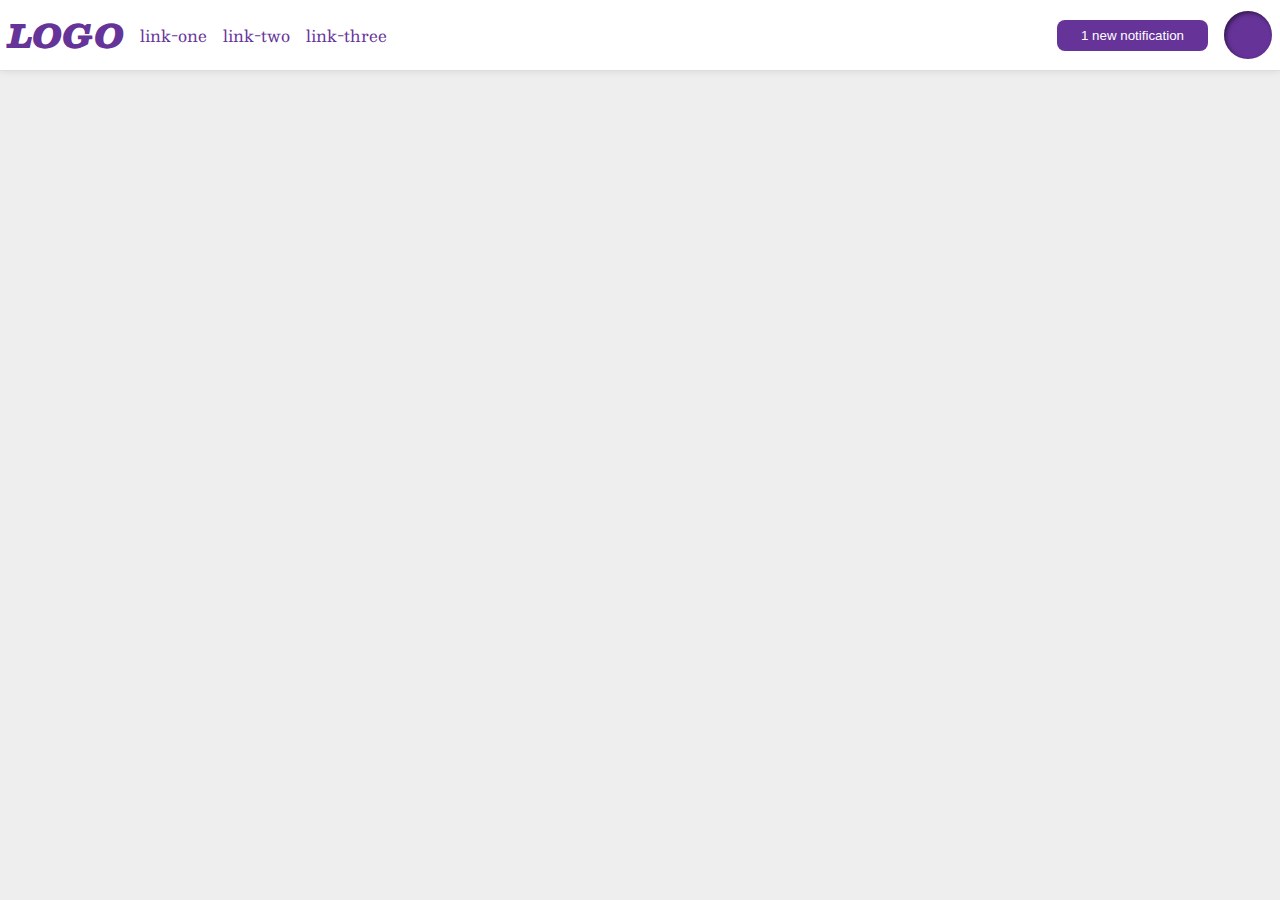
<file: foundations/flex/03-flex-header-2/index.html>
<!DOCTYPE html>
<html lang="en">
  <head>
    <meta charset="UTF-8">
    <meta http-equiv="X-UA-Compatible" content="IE=edge">
    <meta name="viewport" content="width=device-width, initial-scale=1.0">
    <title>Flex Header 2</title>
    <link rel="stylesheet" href="style.css">
  </head>
  <body>
    <div class="header">
      <div class="left">
        <div class="logo">
          LOGO
        </div>
        <ul class="links">
          <li><a href="https://google.com">link-one</a></li>
          <li><a href="https://google.com">link-two</a></li>
          <li><a href="https://google.com">link-three</a></li>
        </ul>
      </div>
      <div class="right">
        <button class="notifications">
          1 new notification
        </button>
        <div class="profile-image"></div>
      </div>
    </div>
  </body>
</html>
</file>
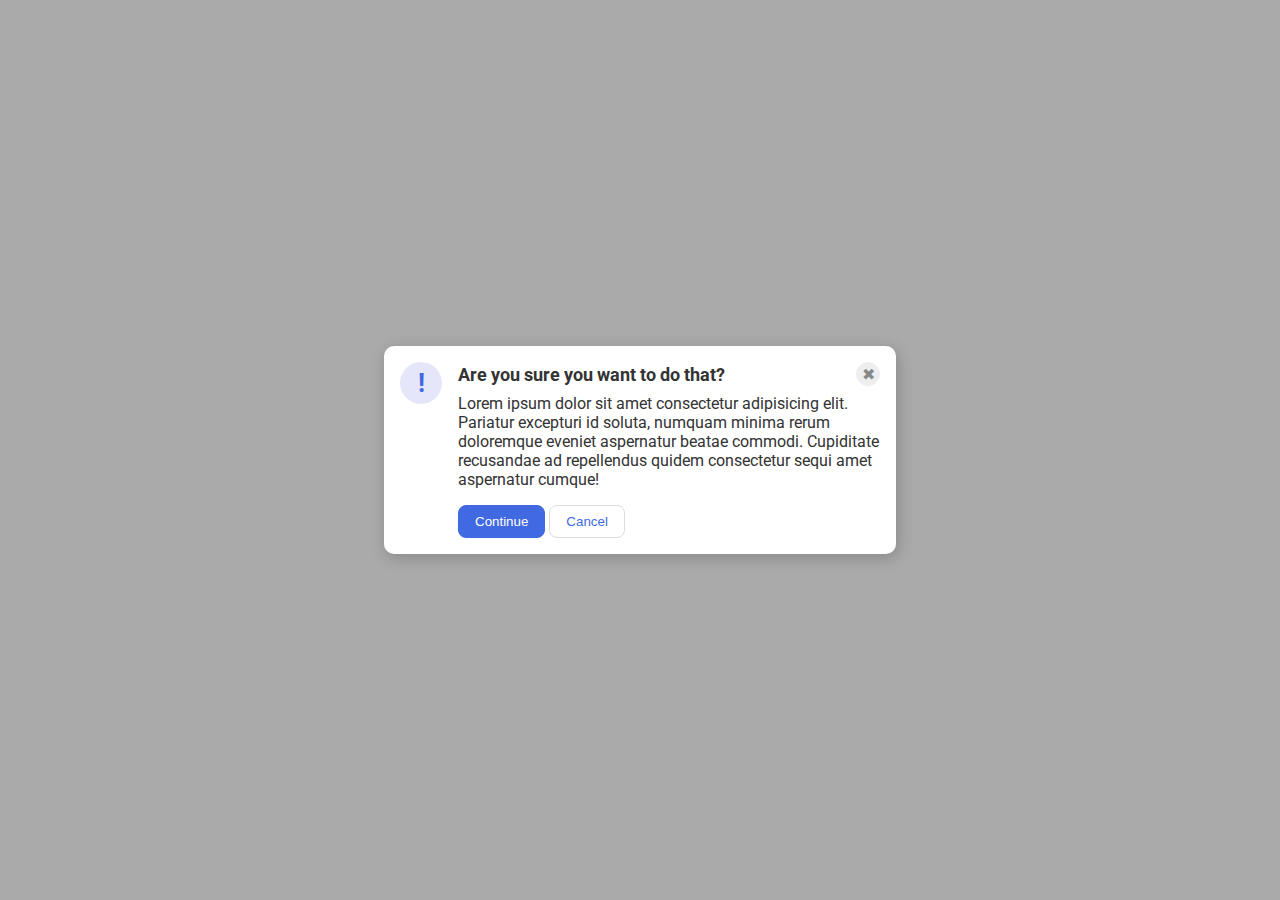
<file: foundations/flex/05-flex-modal/index.html>
<!DOCTYPE html>
<html lang="en">
  <head>
    <meta charset="UTF-8">
    <meta http-equiv="X-UA-Compatible" content="IE=edge">
    <meta name="viewport" content="width=device-width, initial-scale=1.0">
    <link rel="stylesheet" href="style.css">
    <title>Modal</title>
  </head>
  <body>
    <div class="modal">
      <div class="icon">!</div>
      <div class="container">
        <div class="header">Are you sure you want to do that?
          <button class="close-button">✖</button>
        </div>
        <div class="text">Lorem ipsum dolor sit amet consectetur adipisicing elit. Pariatur   excepturi id soluta, numquam minima rerum doloremque eveniet aspernatur beatae commodi.   Cupiditate recusandae ad repellendus quidem consectetur sequi amet aspernatur cumque!</div>
        <button class="continue">Continue</button>
        <button class="cancel">Cancel</button>
      </div>
    </div>
  </body>
</html>
</file>
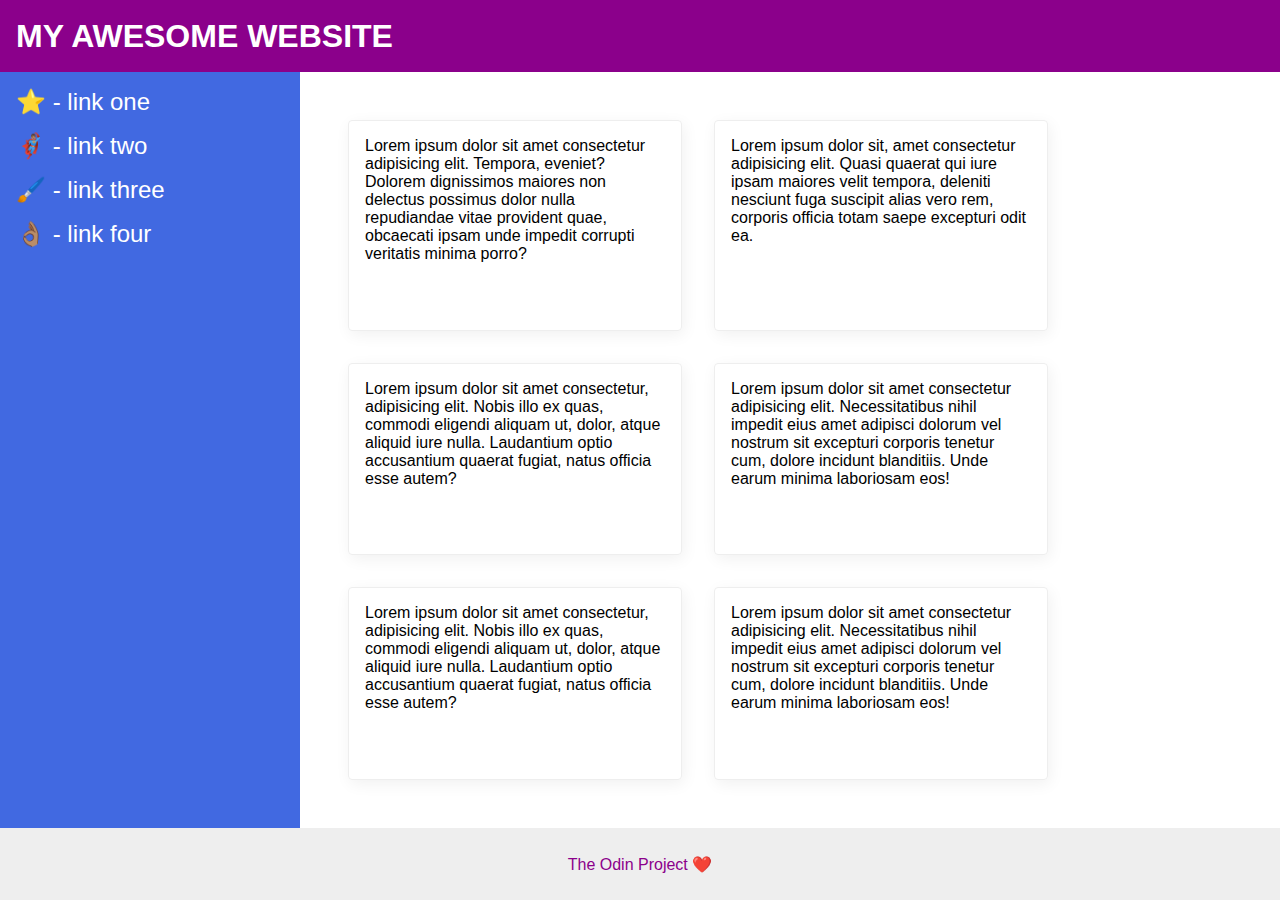
<file: foundations/flex/07-flex-layout-2/index.html>
<!DOCTYPE html>
<html lang="en">
  <head>
    <meta charset="UTF-8">
    <meta http-equiv="X-UA-Compatible" content="IE=edge">
    <meta name="viewport" content="width=device-width, initial-scale=1.0">
    <title>The Holy Grail</title>
    <link rel="stylesheet" href="style.css">
  </head>
  <body>
    <div class="header">
      MY AWESOME WEBSITE
    </div>
    <div class="body">
      <div class="sidebar">
        <ul>
          <li><a href="#">⭐ - link one</a></li>
          <li><a href="#">🦸🏽‍♂️ - link two</a></li>
          <li><a href="#">🖌️ - link three</a></li>
          <li><a href="#">👌🏽 - link four</a></li>
        </ul>
      </div>
      <div class="container">
        <div class="card">Lorem ipsum dolor sit amet consectetur adipisicing elit. Tempora, eveniet? Dolorem dignissimos maiores non delectus possimus dolor nulla repudiandae vitae provident quae, obcaecati ipsam unde impedit corrupti veritatis minima porro?</div>
        <div class="card">Lorem ipsum dolor sit, amet consectetur adipisicing elit. Quasi quaerat qui iure ipsam maiores velit tempora, deleniti nesciunt fuga suscipit alias vero rem, corporis officia totam saepe excepturi odit ea.</div>
        <div class="card">Lorem ipsum dolor sit amet consectetur, adipisicing elit. Nobis illo ex quas, commodi eligendi aliquam ut, dolor, atque aliquid iure nulla. Laudantium optio accusantium quaerat fugiat, natus officia esse autem?</div>
        <div class="card">Lorem ipsum dolor sit amet consectetur adipisicing elit. Necessitatibus nihil impedit eius amet adipisci dolorum vel nostrum sit excepturi corporis tenetur cum, dolore incidunt blanditiis. Unde earum minima laboriosam eos!</div>
        <div class="card">Lorem ipsum dolor sit amet consectetur, adipisicing elit. Nobis illo ex quas, commodi eligendi aliquam ut, dolor, atque aliquid iure nulla. Laudantium optio accusantium quaerat fugiat, natus officia esse autem?</div>
        <div class="card">Lorem ipsum dolor sit amet consectetur adipisicing elit. Necessitatibus nihil impedit eius amet adipisci dolorum vel nostrum sit excepturi corporis tenetur cum, dolore incidunt blanditiis. Unde earum minima laboriosam eos!</div>
      </div>
    </div>
    <div class="footer">
      The Odin Project ❤️
    </div>
  </body>
</html>
</file>
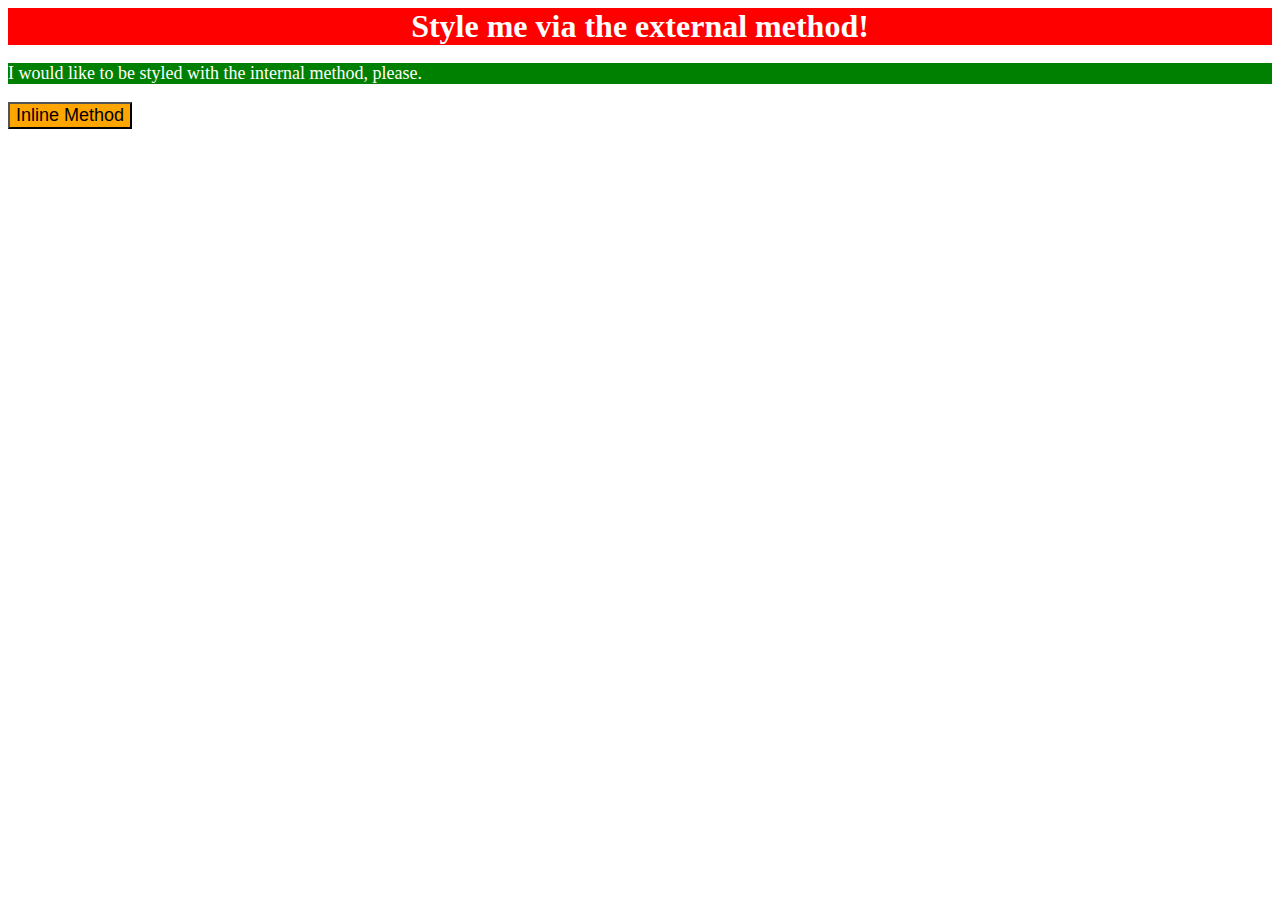
<file: foundations/intro-to-css/01-css-methods/index.html>
<!DOCTYPE html>
<html lang="en">
  <head>
    <meta charset="UTF-8">
    <meta http-equiv="X-UA-Compatible" content="IE=edge">
    <meta name="viewport" content="width=device-width, initial-scale=1.0">
    <title>Methods for Adding CSS</title>
    <link rel="stylesheet" href="style.css">

    <style>
      p {
        background: green;
        color: white;
        font-size: 18px;
      }
    </style>
  </head>
  <body>
    <div>Style me via the external method!</div>
    <p>I would like to be styled with the internal method, please.</p>
    <button style="background-color: orange; font-size: 18px;">Inline Method</button>
  </body>
</html>
</file>
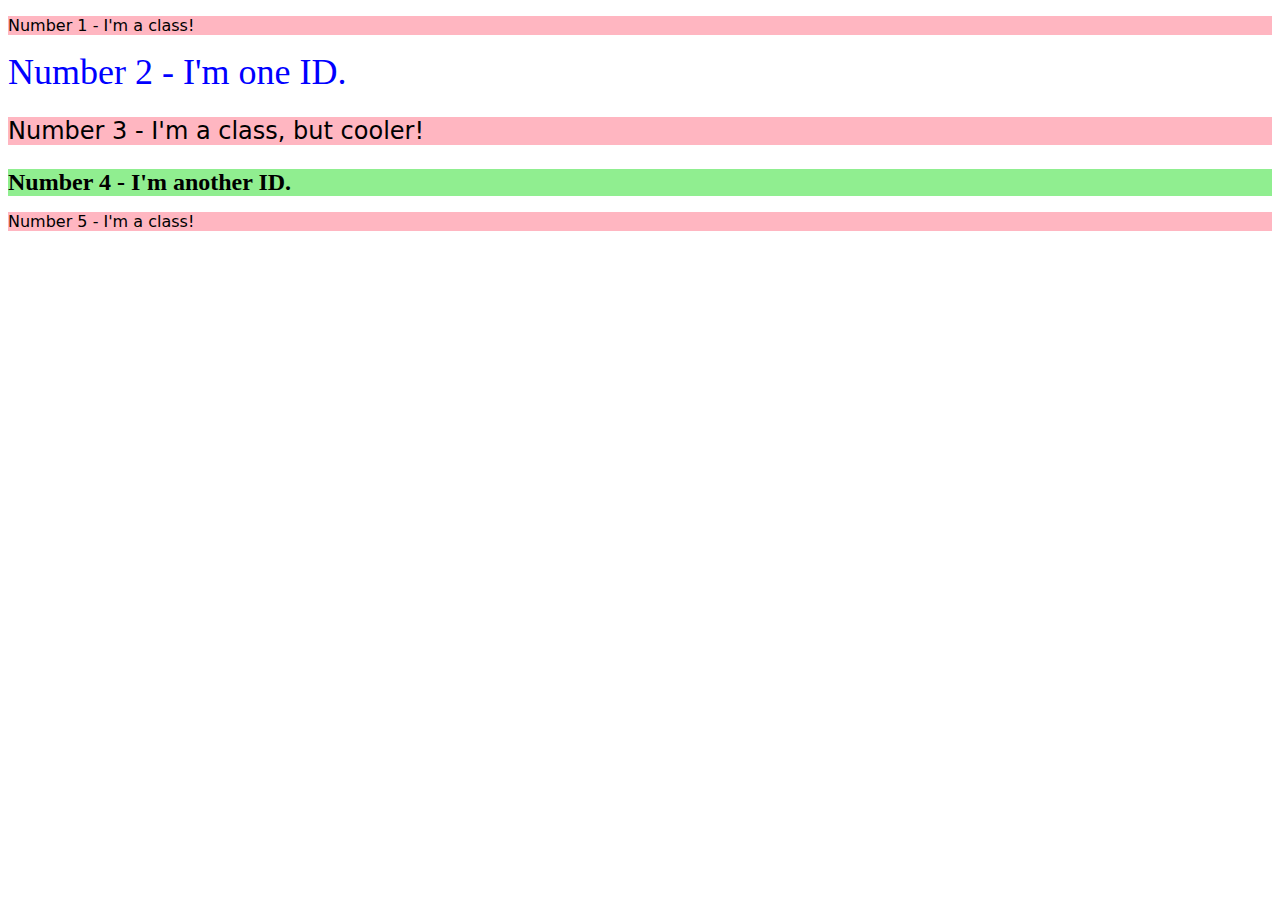
<file: foundations/intro-to-css/02-class-id-selectors/index.html>
<!DOCTYPE html>
<html lang="en">
  <head>
    <meta charset="UTF-8">
    <meta http-equiv="X-UA-Compatible" content="IE=edge">
    <meta name="viewport" content="width=device-width, initial-scale=1.0">
    <title>Class and ID Selectors</title>
    <link rel="stylesheet" href="style.css">
  </head>
  <body>
    <p class="odd-elem">Number 1 - I'm a class!</p>
    <div id="two-elem">Number 2 - I'm one ID.</div>
    <p class="odd-elem fs">Number 3 - I'm a class, but cooler!</p>
    <div class="fs" id="four-elem">Number 4 - I'm another ID.</div>
    <p class="odd-elem">Number 5 - I'm a class!</p>
  </body>
</html>
</file>
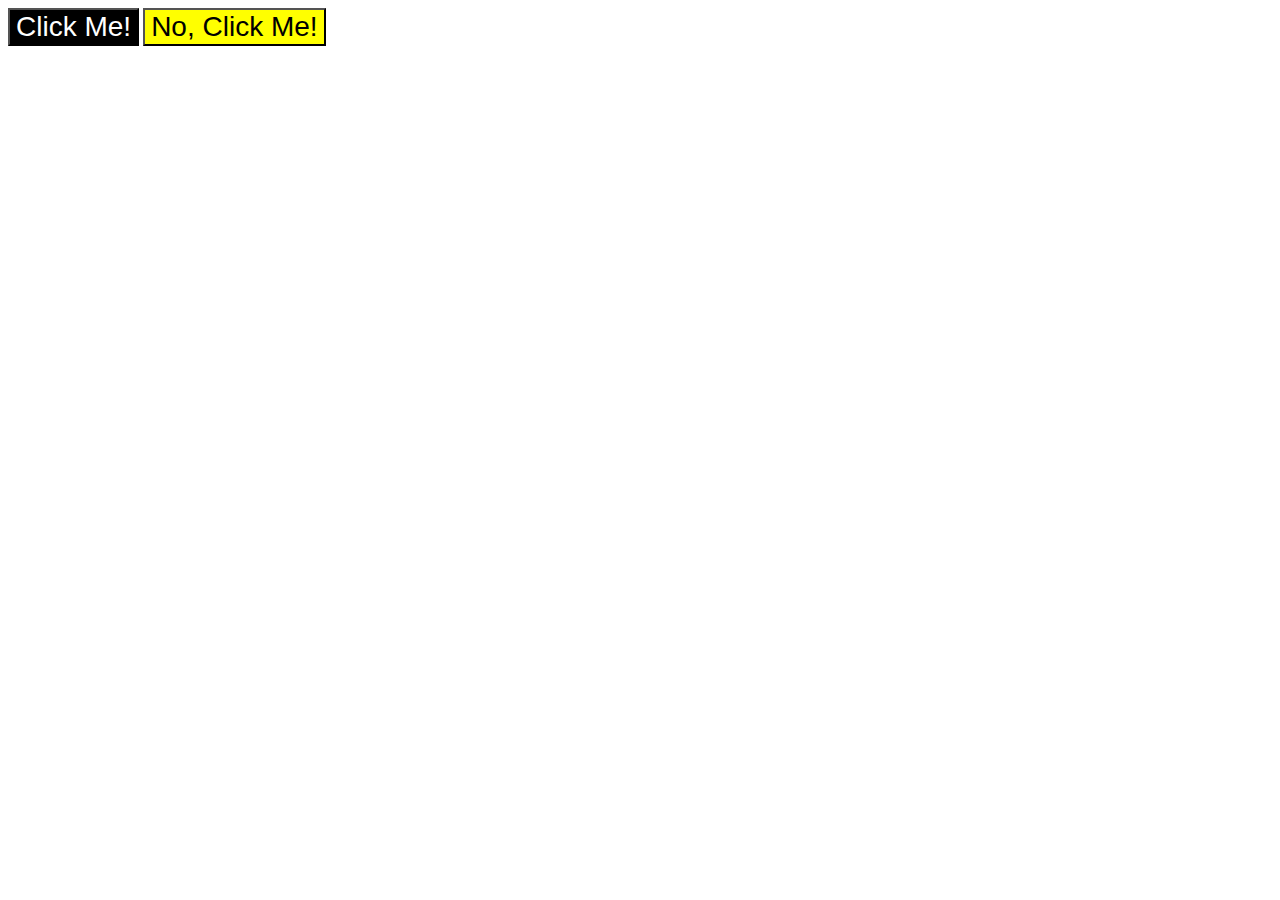
<file: foundations/intro-to-css/03-grouping-selectors/index.html>
<!DOCTYPE html>
<html lang="en">
  <head>
    <meta charset="UTF-8">
    <meta http-equiv="X-UA-Compatible" content="IE=edge">
    <meta name="viewport" content="width=device-width, initial-scale=1.0">
    <title>Grouping Selectors</title>
    <link rel="stylesheet" href="style.css">
  </head>
  <body>
    <button class="first">Click Me!</button>
    <button class="second">No, Click Me!</button>
  </body>
</html>
</file>
<file: foundations/flex/03-flex-header-2/style.css>
/* this is some magical font-importing.
you'll learn about it later. */
@import url('https://fonts.googleapis.com/css2?family=Besley:ital,wght@0,400;1,900&display=swap');

body {
  margin: 0;
  background: #eee;
  font-family: Besley, serif;
}

.header {
  display: flex;
  justify-content: space-between;
  padding: 8px;
  background: white;
  border-bottom: 1px solid #ddd;
  box-shadow: 0 0 8px rgba(0,0,0,.1);
}

.profile-image {
  background: rebeccapurple;
  box-shadow: inset 2px 2px 4px rgba(0,0,0,.5);
  border-radius: 50%;
  width: 48px;
  height: 48px;
}

.logo {
  color: rebeccapurple;
  font-size: 32px;
  font-weight: 900;
  font-style: italic;
}

button {
  border: none;
  border-radius: 8px;
  background: rebeccapurple;
  color: white;
  padding: 8px 24px;
}

a {
  /* this removes the line under our links */
  text-decoration: none;
  color: rebeccapurple;
}

ul {
  display: flex;
  gap: 16px;
  margin: 0;
  padding: 0;
  list-style-type: none;
}

.left, .right {
  display: flex;
  align-items: center;
  gap: 16px;
}
</file>
<file: foundations/flex/05-flex-modal/style.css>
@import url('https://fonts.googleapis.com/css2?family=Roboto:wght@400;700&display=swap');

html, body {
  height: 100%;
}

body {
  font-family: Roboto, sans-serif;
  margin: 0;
  background: #aaa;
  color: #333;
  /* I'll give you this one for free lol */
  display: flex;
  align-items: center;
  justify-content: center;
}

.modal {
  display: flex;
  gap: 16px;
  padding: 16px;
  background: white;
  width: 480px;
  border-radius: 10px;
  box-shadow: 2px 4px 16px rgba(0,0,0,.2);
}

.icon {
  color: royalblue;
  font-size: 26px;
  font-weight: 700;
  background: lavender;
  width: 42px;
  height: 42px;
  border-radius: 50%;
  display: flex;
  align-items: center;
  justify-content: center;
  flex-shrink: 0;
}

.header {
  display: flex;
  align-items: center;
  justify-content: space-between;
  margin-bottom: 8px;
  font-size: 18px;
  font-weight: 700;
}

.close-button {
  background: #eee;
  border-radius: 50%;
  color: #888;
  font-weight: 400;
  font-size: 16px;
  height: 24px;
  width: 24px;
  display: flex;
  align-items: center;
  justify-content: center;
  border: 1px solid #eee;
  padding: 0;
}

.text {
  margin-bottom: 16px;
}

button {
  cursor: pointer;
  padding: 8px 16px;
  border-radius: 8px;
}

button.continue {
  background: royalblue;
  border: 1px solid royalblue;
  color: white;
}

button.cancel {
  background: white;
  border: 1px solid #ddd;
  color: royalblue;
}
</file>
<file: foundations/flex/07-flex-layout-2/style.css>
body {
  display: flex;
  flex-direction: column;
  font-family: -apple-system, BlinkMacSystemFont, 'Segoe UI', Roboto, Oxygen, Ubuntu, Cantarell, 'Open Sans', 'Helvetica Neue', sans-serif;
  margin: 0;
  min-height: 100vh;
}

.header {
  display: flex;
  align-items: center;
  padding: 0 16px;
  font-size: 32px;
  font-weight: 900;
  height: 72px;
  background: darkmagenta;
  color: white;
}

.body {
  display: flex;
  flex: 1;
}

.footer {
  height: 72px;
  background: #eee;
  color: darkmagenta;
}

.sidebar {
  flex-shrink: 0;
  padding: 16px;
  width: 300px;
  background: royalblue;
  box-sizing: border-box;
}

ul {
  margin: 0;
  padding: 0;
  list-style-type: none;
}

li {
  margin-bottom: 16px;
}

a {
  font-size: 24px;
  text-decoration: none;
  color: white;
}

.container {
  display: flex;
  flex-wrap: wrap;
  gap: 32px;
  padding: 48px;
}

.card {
  padding: 16px;
  width: 300px;
  border: 1px solid #eee;
  box-shadow: 2px 4px 16px rgba(0,0,0,.06);
  border-radius: 4px;
}

.footer {
  display: flex;
  align-items: center;
  justify-content: center;
}
</file>
<file: foundations/intro-to-css/01-css-methods/style.css>
div {
  background: red;
  color: white;
  font-size: 32px;
  text-align: center;
  font-weight: bold;
}
</file>
<file: foundations/intro-to-css/02-class-id-selectors/style.css>
.odd-elem {
  background-color: lightpink;
  font-family: Verdana, "DejaVu Sans", sans-serif;
}

#two-elem {
  color: blue;
  font-size: 36px;
}

#four-elem {
  background-color: lightgreen;
  font-weight: bold;
}

.fs {
  font-size: 24px;
}
</file>
<file: foundations/intro-to-css/03-grouping-selectors/style.css>
.first {
  background-color: black;
  color: white;
}

.second {
  background-color: yellow;
}

.first,
.second {
  font-size: 28px;
  font-family: Helvetica, "Times New Roman", sans-serif;
}
</file>
